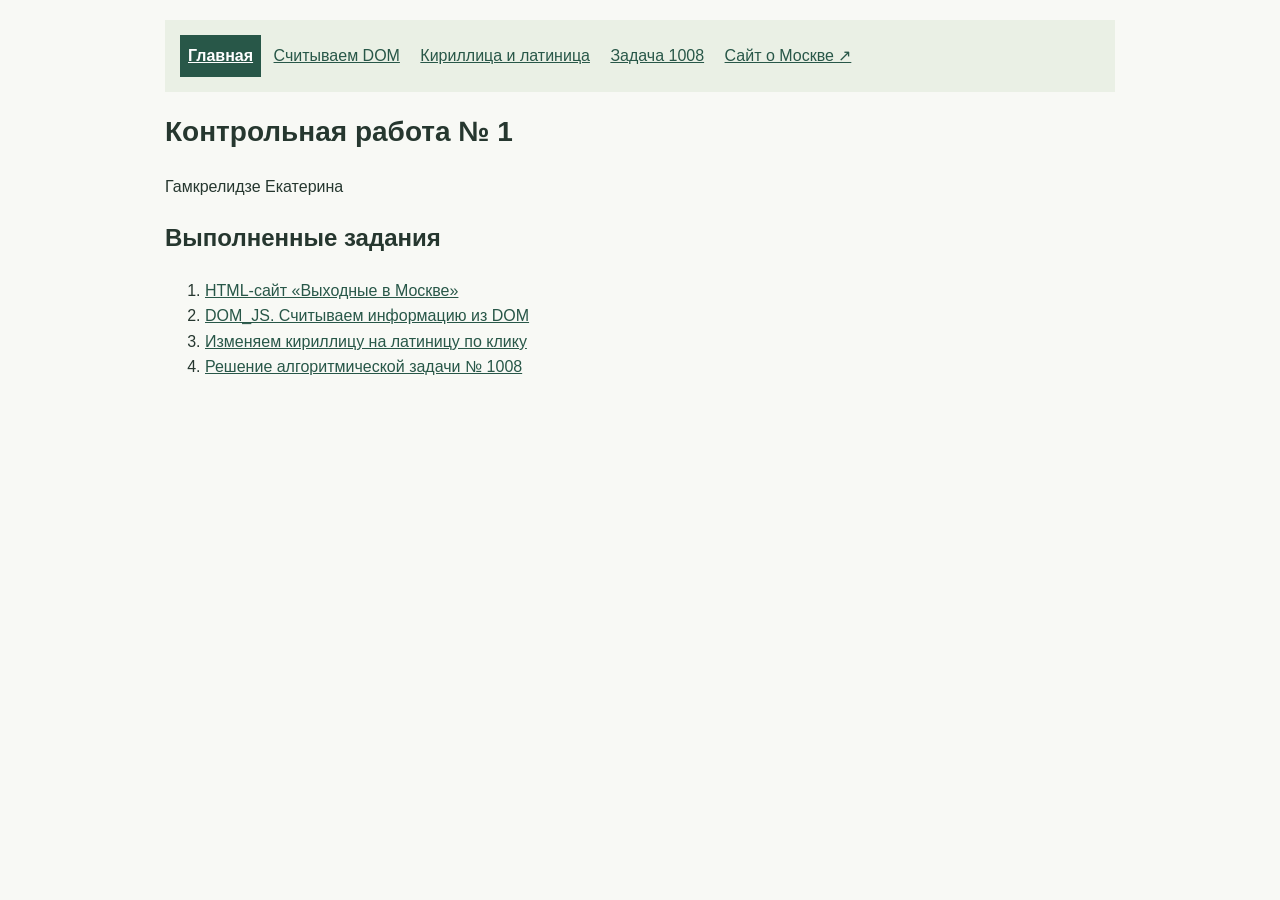
<file: coursework-dom-js (1)/index.html>
<!DOCTYPE html>
<html lang="ru">
<head>
  <meta charset="UTF-8">
  <meta name="viewport" content="width=device-width, initial-scale=1">
  <title>Контрольная работа № 1</title>
  <link rel="stylesheet" href="assets/styles.css">
</head>
<body>
  <div class="menu">
    <a href="index.html" class="active">Главная</a>
    <a href="dom.html">Считываем DOM</a>
    <a href="passport.html">Кириллица и латиница</a>
    <a href="algorithm.html">Задача 1008</a>
    <a href="moscow/index.html" target="_blank">Сайт о Москве ↗</a>
  </div>
  <h1>Контрольная работа № 1</h1>
  <p>Гамкрелидзе Екатерина</p>
  <h2>Выполненные задания</h2>
  <ol>
    <li><a href="moscow/index.html" target="_blank">HTML-сайт «Выходные в Москве»</a></li>
    <li><a href="dom.html">DOM_JS. Считываем информацию из DOM</a></li>
    <li><a href="passport.html">Изменяем кириллицу на латиницу по клику</a></li>
    <li><a href="algorithm.html">Решение алгоритмической задачи № 1008</a></li>
  </ol>

</body>
</html>
</file>
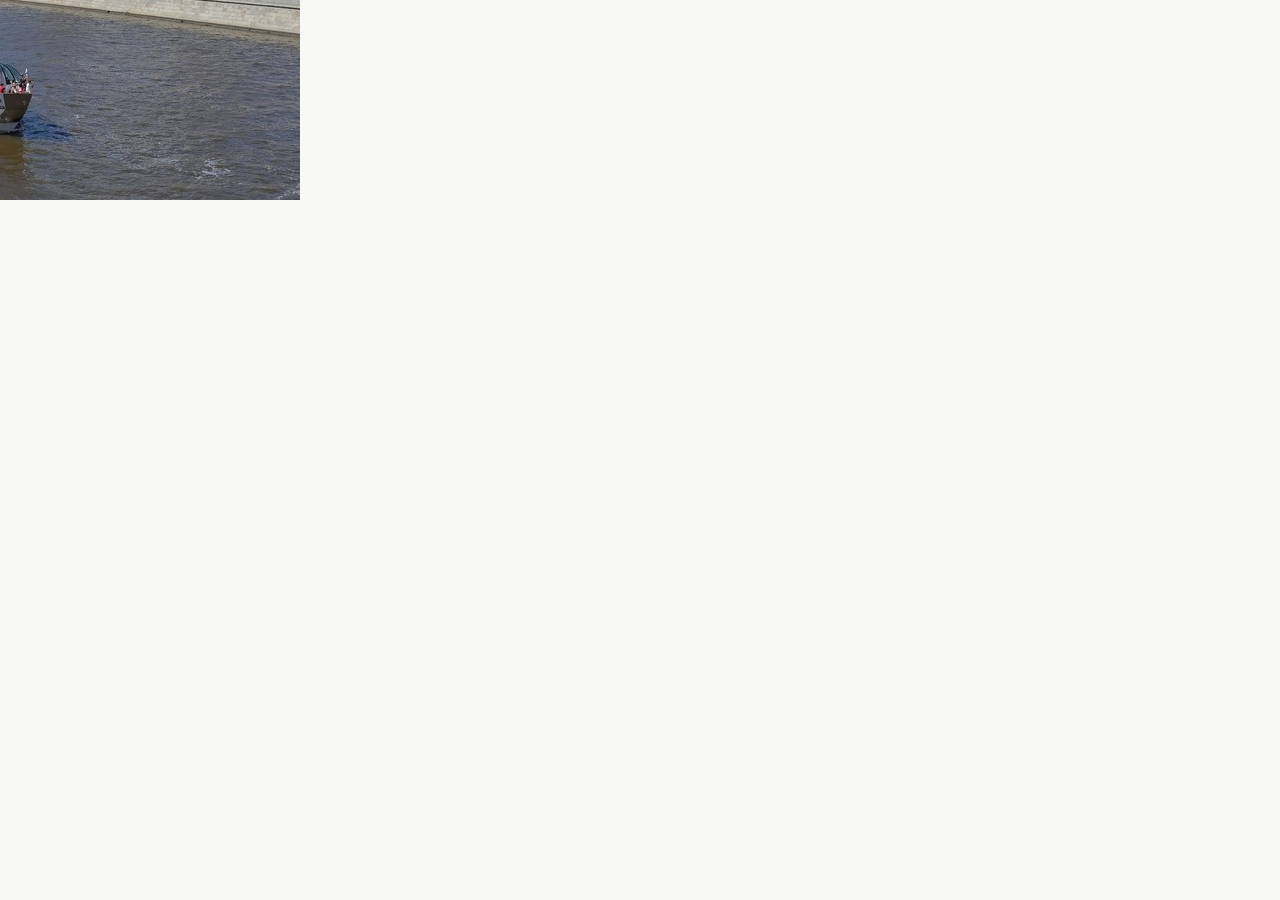
<file: city-view.html>
<!DOCTYPE html>
<html lang="ru">
<head>
  <meta charset="UTF-8">
  <title>Москва-река и Кремлёвская набережная</title>
</head>
<body style="margin: 0; background-color: #f8f9f5;">
  <img src="city-large.jpg" width="600" height="400" alt="Москва-река и Кремлёвская набережная"
       style="position: center; left: 50%; top: 50%; margin-left: -300px; margin-top: -200px;">
</body>
</html>
</file>
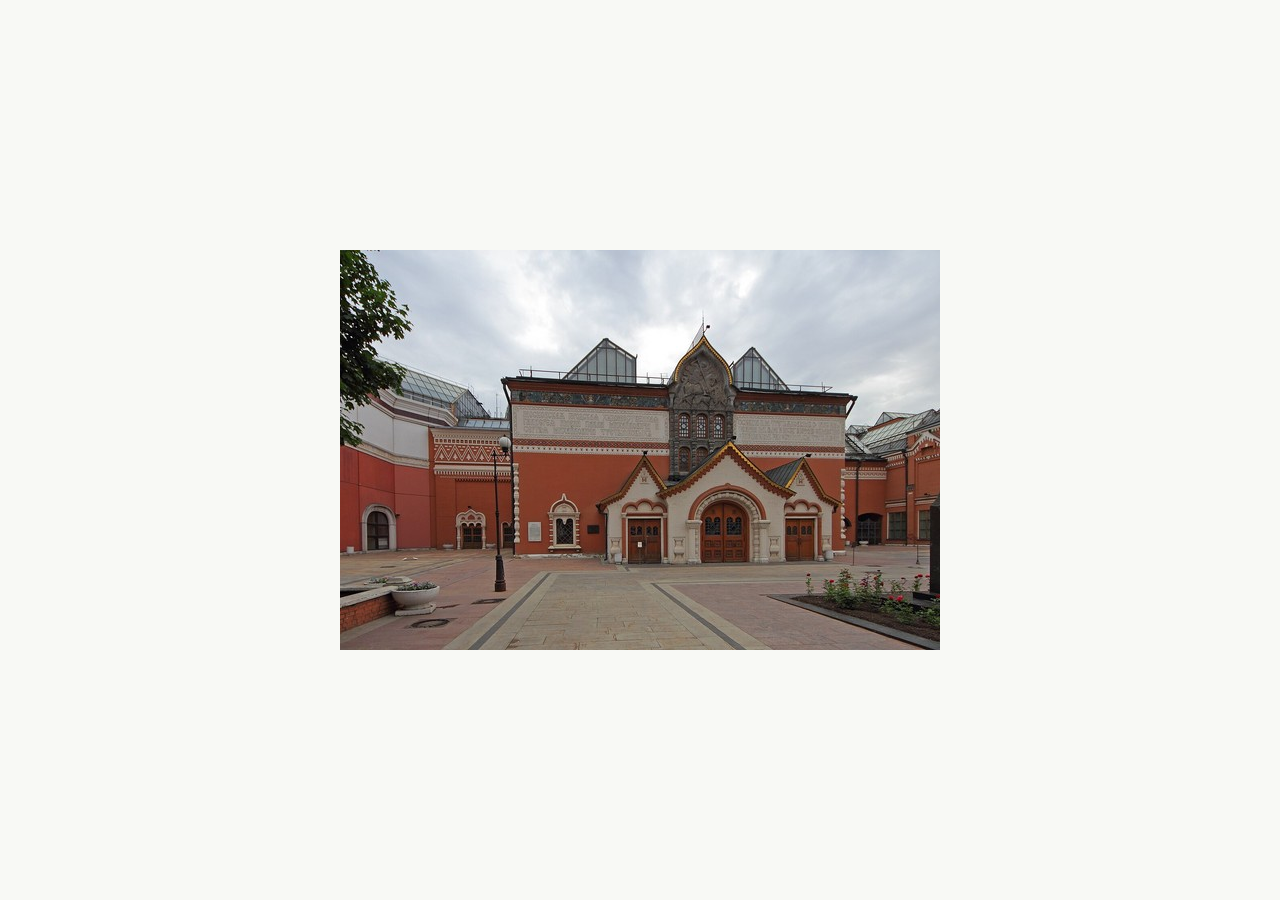
<file: museum-view.html>
<!DOCTYPE html>
<html lang="ru">
<head>
  <meta charset="UTF-8">
  <title>Третьяковская галерея</title>
</head>
<body style="margin: 0; background-color: #f8f9f5;">
  <img src="museum-large.jpg" width="600" height="400" alt="Третьяковская галерея"
       style="position: absolute; left: 50%; top: 50%; margin-left: -300px; margin-top: -200px;">
</body>
</html>
</file>
<file: coursework-dom-js (1)/assets/styles.css>
/* Общий вид страниц */
body {
  max-width: 950px;
  margin: auto;
  padding: 20px;
  font-family: Arial;
  line-height: 1.6;
  color: #26372f;
  background-color: #f8f9f5;
}
a { color: #285748; }
h1 { font-size: 28px; }
.menu { padding: 15px; background-color: #eaf0e5; }
.menu a { display: inline-block; padding: 8px; }
.active { background-color: #285748; color: white; font-weight: bold; }

/* Две страницы учебного паспорта */
.passport {
  width: 100%;
  max-width: 650px;
  border-collapse: collapse;
  background-color: #f5e7e4;
}
.passport td { padding: 20px; border: 1px solid #b9a09a; }
.passport h2 { text-align: center; }
.passport p { margin: 8px 0; }
.sample { color: #865e54; font-size: 13px; }
.hint { margin-top: 12px; font-size: 14px; }

/* Кнопки, поля, результаты */
button { padding: 10px 15px; background-color: #285748; color: white; border: 0; font: inherit; cursor: pointer; }
input { padding: 6px; }
pre { padding: 15px; background-color: white; white-space: pre-wrap; overflow-wrap: anywhere; }


/* Крупная фотография: края скрываются внутри рамки */
.passport-photo { width: 200px; height: 270px; overflow: hidden; }
.passport-photo img { width: 300px; height: 400px; margin-left: -50px; margin-top: -100px; }
</file>
